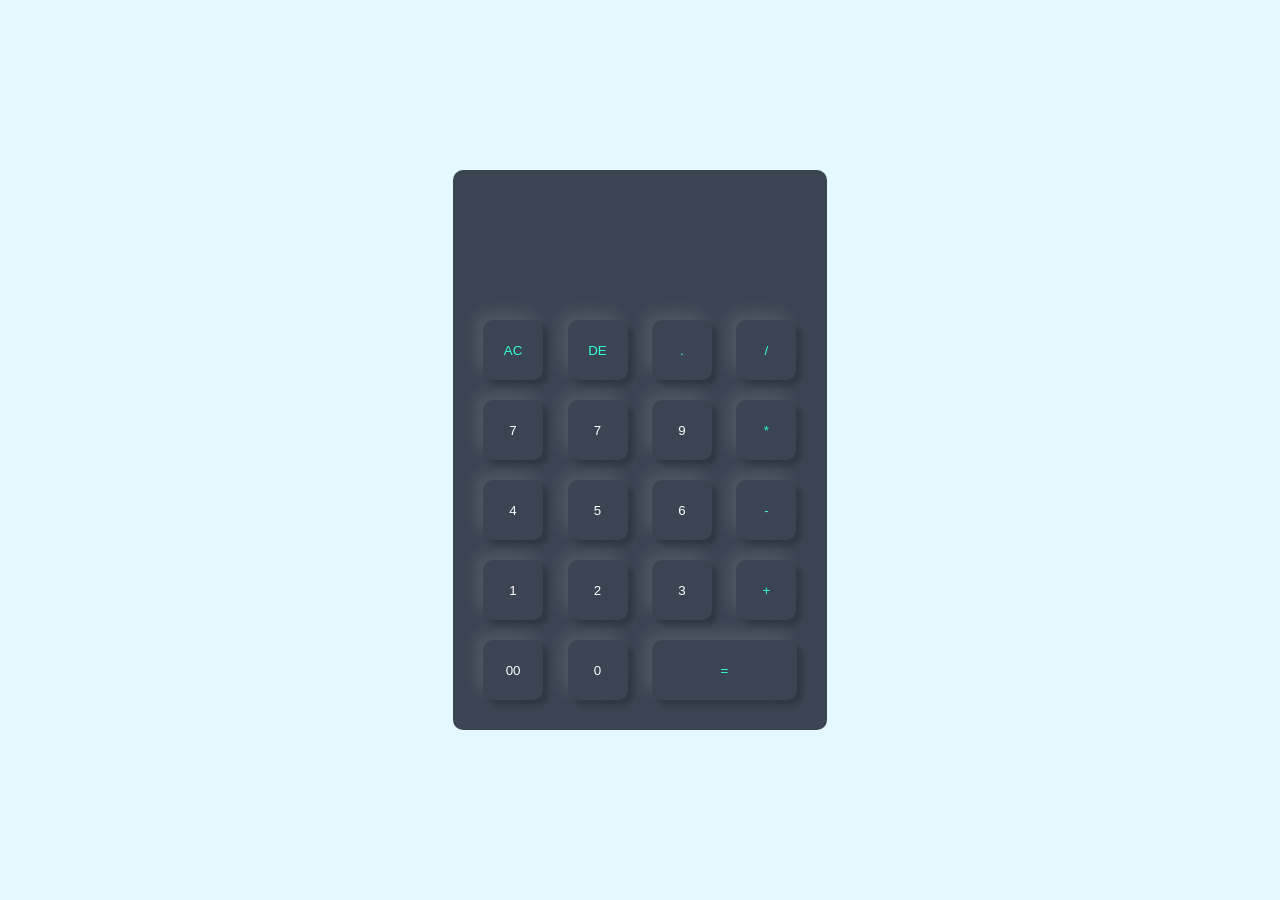
<file: index.html>
<!DOCTYPE html>
<html lang="en">
<head>
    <meta charset="UTF-8">
    <meta http-equiv="X-UA-Compatible" content="IE=edge">
    <meta name="viewport" content="width=device-width, initial-scale=1.0">
    <title>Calculator</title>
    <link rel="stylesheet" href="calculator.css">
</head>
<body>
    <div class="container">
<div class="calculator">
    <form>
            <div class="display">
            <input type="text" name="display">
        </div>
        <div>
            <input type="button" value="AC" onclick="display.value = '' " class="operator">
            <input type="button" value="DE" onclick="display.value = display.value.toString().slice(0,-1)" class="operator">
            <input type="button" value="." onclick="display.value+= '.' " class="operator">
            <input type="button" value="/" onclick="display.value+= '/' " class="operator">
        </div>
        <div>
            <input type="button" value="7" onclick="display.value+='7' ">
            <input type="button" value="7" onclick="display.value+='8' ">
            <input type="button" value="9" onclick="display.value+='9' ">
            <input type="button" value="*" onclick="display.value+='*' " class="operator">
        </div>
        <div>
            <input type="button" value="4" onclick="display.value+='4' ">
            <input type="button" value="5" onclick="display.value+='5' ">
            <input type="button" value="6" onclick="display.value+='6' ">
            <input type="button" value="-" onclick="display.value+='-' " class="operator">
        </div>
        <div>
            <input type="button" value="1" onclick="display.value+='1' ">
            <input type="button" value="2" onclick="display.value+='2' ">
            <input type="button" value="3" onclick="display.value+='3' ">
            <input type="button" value="+" onclick="display.value+='+' " class="operator">
        </div>
        <div>
            <input type="button" value="00" onclick="display.value+='00' ">
            <input type="button" value="0" onclick="display.value+='0' ">
            <input type="button" value="=" onclick="display.value = eval(display.value)" class="equal operator">
        </div>
    </form>
</div>
    </div>
</body>
</html>
</file>
<file: calculator.css>
*{
    margin: 0;
    padding: 0;
    font-family: 'poppins',sans-serif;
    box-sizing: border-box;

}
.container{
    width: 100%;
    height: 100vh;
    background: #e3f9ff;
    display: flex;
    align-items: center;
    justify-content: center;
}
.calculator{
    background: #3a4452;
    padding: 20px;
    border-radius: 10px;
}
.calculator form input{
    border: 0;
    outline: 0;
    width: 60px;
    height: 60px;
    border-radius: 10px;
    box-shadow: -8px -8px 15px rgba(255,255,255,0.1),5px 5px 5px rgba(0,0,0,0.2);
    background: transparent;
    font size: 20px;
    color: #fff;
    cursor: pointer;
    margin: 10px;
}
form .display{
    display: flex;
    justify-content: flex-end;
    margin: 20px 0;
}
form .display input{
    text-align: right;
    flex: 1;
    font-size: 45px;
    box-shadow: none;
}
form input.equal{
    width: 145px;
}
form input.operator{
    color: #33ffd8;
}
</file>
<file: mysheet.css>
*{
    margin: 0;
    padding: 0;
    font-family: 'poppins',sans-serif;
    box-sizing: border-box;

}
.container{
    width: 100%;
    height: 100vh;
    background: #e3f9ff;
    display: flex;
    align-items: center;
    justify-content: center;
}
.calculator{
    background: #3a4452;
    padding: 20px;
    border-radius: 10px;
}
.calculator form input{
    border: 0;
    outline: 0;
    width: 60px;
    height: 60px;
    border-radius: 10px;
    box-shadow: -8px -8px 15px rgba(255,255,255,0.1),5px 5px 5px rgba(0,0,0,0.2);
    background: transparent;
    font size: 20px;
    color: #fff;
    cursor: pointer;
    margin: 10px;
}
form .display{
    display: flex;
    justify-content: flex-end;
    margin: 20px 0;
}
form .display input{
    text-align: right;
    flex: 1;
    font-size: 45px;
    box-shadow: none;
}
form input.equal{
    width: 145px;
}
form input.operator{
    color: #33ffd8;
}
</file>
